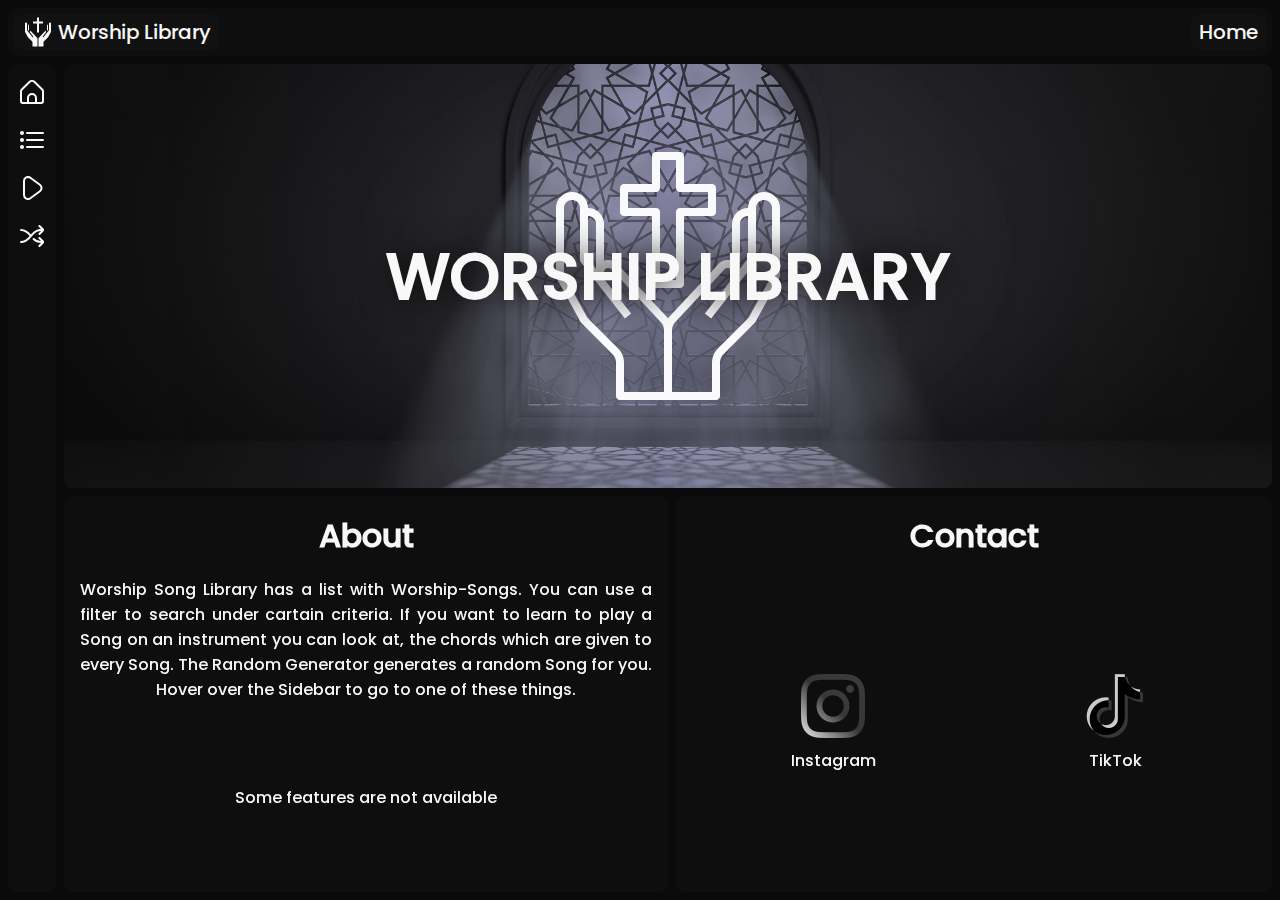
<file: index.html>
<!DOCTYPE html>
<html lang="en">
    <head>
        <meta charset="UTF-8">
        <meta http-equiv="X-UA-Compatible" content="IE=edge">
        <meta http-equiv="Cache-control" content="must-revalidate, public, max-age=3600">
        <meta name="viewport" content="width=device-width, initial-scale=1.0">
        <link rel="stylesheet" href="styles/standard.css">
        <link rel="stylesheet" href="main.css">
        <script src="scripts/smartphone.js" defer></script>
        <script src="main.js" defer></script>
        <title>Worship Lib</title>
    </head>
    <body>
        <header>
            <a href="index.html" class="title" id="title">
                <img src="images/logo/filled.png" alt="logo">
                <span>Worship Library</span>
            </a>
            <a href="index.html" class="ps_name" id="ps_name">
                <span>Home</span>
            </a>
        </header>
        <div class="sidebar" id="sidebar">
            <ul>
                <button class="close-sidebar" id="close-sidebar"><img src="images/sidebar/close.svg" alt="close"></button>
                <li data-text="Home"><a href="index.html" target="_self"><img src="images/sidebar/home.svg" alt="home"></a></li>
                <li data-text="Song List"><a href="partsites/songlist/index.html" target="_self"><img src="images/sidebar/list.svg" alt="song_list"></a></li>
                <li data-text="Player"><a href="partsites/player/index.html" target="_self"><img src="images/sidebar/play.svg" alt="player"></a></li>
                <li data-text="Random Generator"><a href="partsites/generator/index.html"><img src="images/sidebar/random.svg" alt="random_generator"></a></li>
            </ul>
        </div>
        <main class="main" id="main">
            <div class="grid" id="grid">
                <div class="headline" id="headline">
                    <button class="open-sidebar" id="open-sidebar">
                        <img src="images/sidebar/menu.svg" alt="menu">
                    </button>
                    <img src="images/logo/outline.png" alt="logo">
                    <h1>WORSHIP LIBRARY</h1>
                </div>
                <div class="about" id="about">
                    <h1>About</h1>
                    <p>Worship Song Library has a list with Worship-Songs. You can use a filter to search under cartain criteria. If you want to learn to play a Song on an instrument you can look at, the chords which are given to every Song. The Random Generator generates a random Song for you. Hover over the Sidebar to go to one of these things.</p>
                    <p>Some features are not available </p>
                </div>
                <div class="contact" id="contact">
                    <h1>Contact</h1>
                    <p>
                        <a href="https://www.instagram.com/piano.niklas/" target="_blank">
                            <img src="images/main/instagram.png" alt="instagram">
                            Instagram
                        </a>
                        <a href="https://www.tiktok.com/@myownbrain37" target="_blank">
                            <img src="images/main/tiktok.png" alt="tiktok">
                            TikTok
                        </a>
                    </p>
                </div>
            </div>
        </main>
    </body>
</html>
</file>
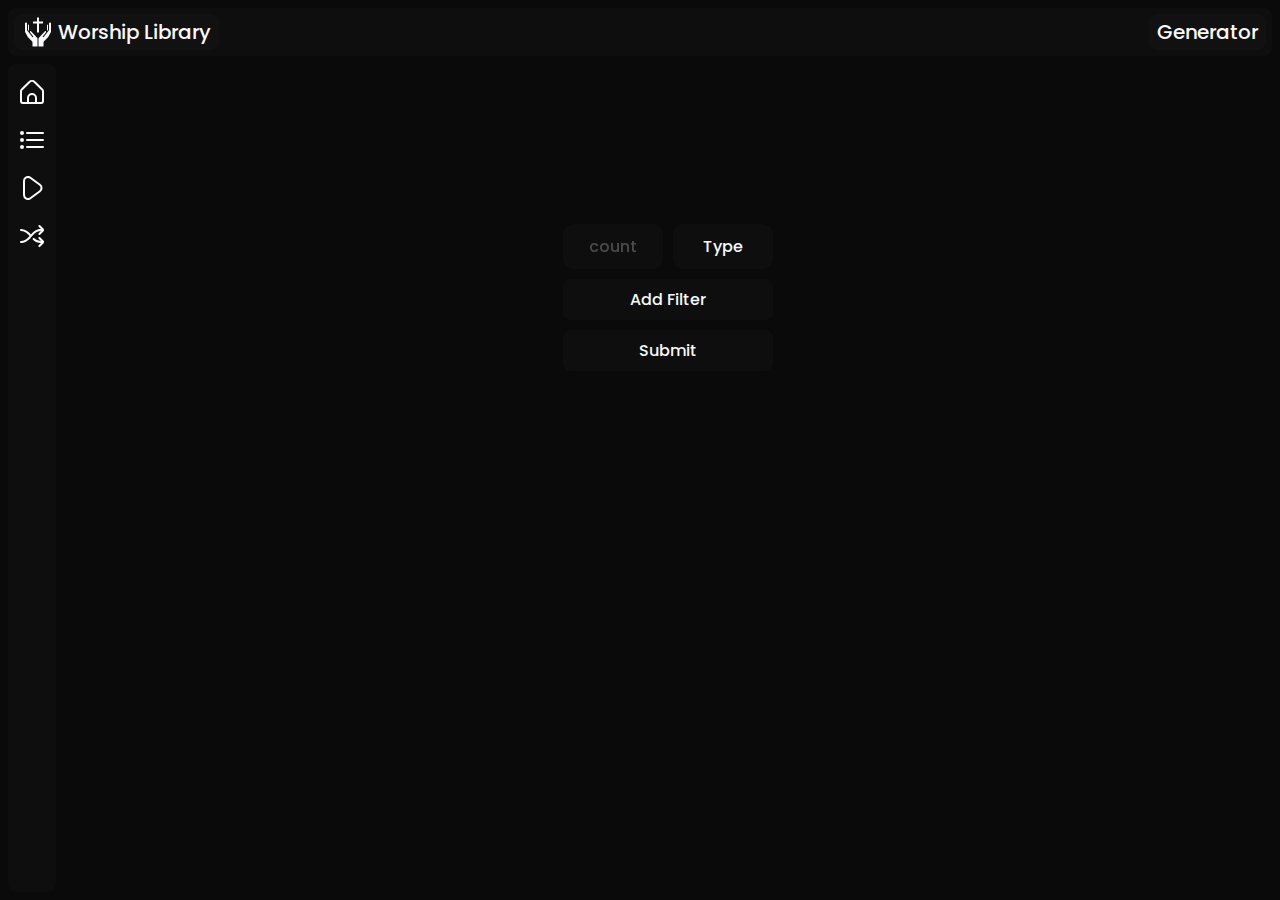
<file: partsites/generator/index.html>
<!DOCTYPE html>
<html lang="en">
    <head>
        <meta charset="UTF-8">
        <meta http-equiv="X-UA-Compatible" content="IE=edge">
        <meta name="viewport" content="width=device-width, initial-scale=1.0">
        <link rel="stylesheet" href="../../styles/standard.css">
        <link rel="stylesheet" href="style.css">
        <script src="../../scripts/smartphone.js" defer></script>
        <script src="script.js" defer></script>
        <title>Worship Lib Generator</title>
    </head>
    <body>
        <header>
            <a href="../../index.html" class="title" id="title">
                <img src="../../images/logo/filled.png" alt="logo">
                <span>Worship Library</span>
            </a>
            <a href="index.html" class="ps_name" id="ps_name">
                <span>Generator</span>
            </a>
        </header>
        <div class="sidebar" id="sidebar">
            <ul>
                <button class="close-sidebar" id="close-sidebar"><img src="../../images/sidebar/close.svg" alt="close"></button>
                <li data-text="Home"><a href="../../index.html" target="_self"><img src="../../images/sidebar/home.svg" alt="home"></a></li>
                <li data-text="Song List"><a href="../songlist/index.html" target="_self"><img src="../../images/sidebar/list.svg" alt="song_list"></a></li>
                <li data-text="Player"><a href="../player/index.html" target="_self"><img src="../../images/sidebar/play.svg" alt="player"></a></li>
                <li data-text="Random Generator"><a href="index.html"><img src="../../images/sidebar/random.svg" alt="random_generator"></a></li>
            </ul>
        </div>
        <main class="main" id="main">
            <button class="open-sidebar" id="open-sidebar">
                <img src="../../images/sidebar/menu.svg" alt="menu">
            </button>
            <div class="gen" id="gen">
                <div class="filters" id="filters">
                    <div class="filter" id="filter">
                        <input type="number" class="gen_count" id="gen_count" min="1" max="99" placeholder="count">
                        <div class="type" id="type">
                            <button class="type_wrapper" id="type_wrapper">Type</button>
                            <ul class="type_list" id="type_list">
                                <li>All</li>
                                <li>English</li>
                                <li>German</li>
                            </ul>
                        </div>
                    </div>
                </div>
                <button class="add_filter" id="add_filter">
                    Add Filter
                </button>
                <button class="submit" id="submit">
                    Submit
                </button>
            </div>
        </main>
    </body>
</html>
</file>
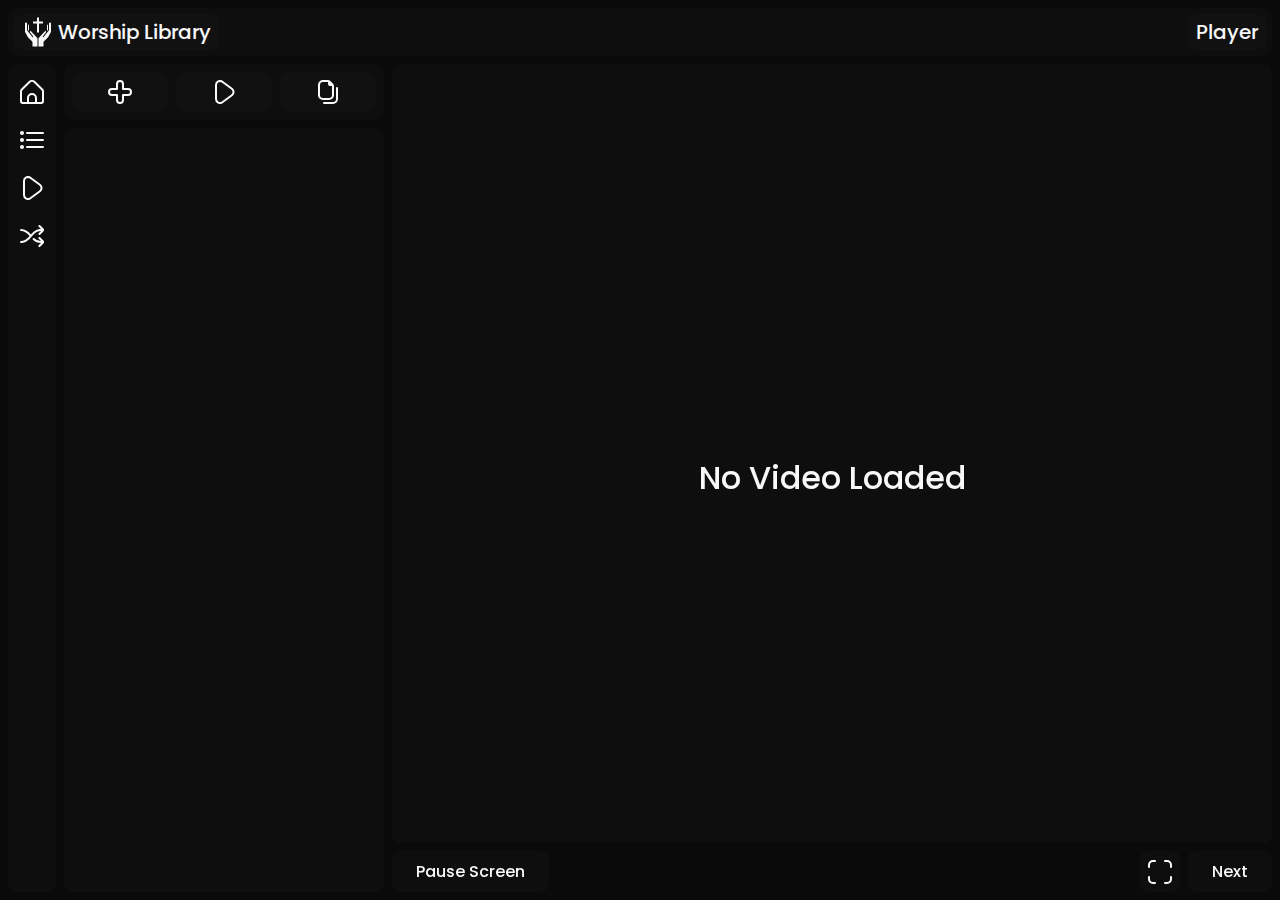
<file: partsites/player/index.html>
<!DOCTYPE html>
<html lang="en">
    <head>
        <meta charset="UTF-8">
        <meta http-equiv="X-UA-Compatible" content="IE=edge">
        <meta name="viewport" content="width=device-width, initial-scale=1.0">
        <meta http-equiv="Content-Security-Policy" content="default-src *; style-src * 'unsafe-inline'; script-src * 'unsafe-inline' 'unsafe-eval'; img-src * data: 'unsafe-inline'; connect-src * 'unsafe-inline'; frame-src *;">
        <link rel="stylesheet" href="../../styles/standard.css">
        <link rel="stylesheet" href="style.css">
        <script src="../../scripts/smartphone.js" defer></script>
        <script src="script.js" defer></script>
        <title>Worship Lib Player</title>
    </head>
    <body>
        <div class="pause_screen" id="pause_screen">
            <img src="../../images/logo/outline.png" alt="logo">
            <span>Lobpreis</span>
        </div>
        <div class="add_window" id="add_window">
            <div class="add_popup">
                <span>Enter Title: (optional)</span>
                <input type="text" placeholder="can be anything">
                <span>Enter Video URL: (required)</span>
                <input type="url" placeholder="only YouTube supported yet">
                <div class="add_control">
                    <button id="add_cancel">Cancel</button>
                    <button id="add_submit">Add</button>
                </div>
            </div>
        </div>
        <header>
            <a href="../../index.html" class="title" id="title">
                <img src="../../images/logo/filled.png" alt="logo">
                <span>Worship Library</span>
            </a>
            <a href="index.html" class="ps_name" id="ps_name">
                <span>Player</span>
            </a>
        </header>
        <div class="sidebar" id="sidebar">
            <ul>
                <button class="close-sidebar" id="close-sidebar"><img src="../../images/sidebar/close.svg" alt="close"></button>
                <li data-text="Home"><a href="../../index.html" target="_self"><img src="../../images/sidebar/home.svg" alt="home"></a></li>
                <li data-text="Song List"><a href="../songlist/index.html" target="_self"><img src="../../images/sidebar/list.svg" alt="song_list"></a></li>
                <li data-text="Player"><a href="index.html" target="_self"><img src="../../images/sidebar/play.svg" alt="player"></a></li>
                <li data-text="Random Generator"><a href="../generator/index.html"><img src="../../images/sidebar/random.svg" alt="random_generator"></a></li>
            </ul>
        </div>
        <main class="main" id="main">
            <button class="open-sidebar" id="open-sidebar">
                <img src="../../images/sidebar/menu.svg" alt="menu">
            </button>
            <div class="queue" id="queue">
                <div class="queue_ctrl">
                    <button id="add"><img src="../../images/player/plus.svg" alt="add"></button>
                    <button id="play"><img src="../../images/sidebar/play.svg" alt="play"></button>
                    <button id="copy"><img src="../../images/player/copy.svg" alt="copy"></button>
                </div>
                <div>
                    <ul class="queue_list" id="queue_list"></ul>
                </div>
            </div>
            <div class="video" id="video">
                <iframe class="iframe" id="iframe" src="http://" title="Youtube Video Embed" frameborder="0" allow="picture-in-picture"></iframe>
                <span id="video_none">No Video Loaded</span>
                <div class="video_ctrl">
                    <div>
                        <button id="pause_screen_toggle">Pause Screen</button>
                    </div>
                    <div>
                        <button id="fullscreen"><img src="../../images/player/expand.svg" alt="fullscreen"></button>
                        <button id="next">Next</button>
                    </div>
                </div>
            </div>
        </main>
    </body>
</html>
</file>
<file: styles/standard.css>
:root {
    font-size: 1rem;

    --bar-size: 3rem;

    /* colors */

    --dark-1: #0A0A0A;
    --dark-2: #0E0E0E;
    --dark-3: #111111;
    --dark-4: #181818;
    --dark-5: #262626;
    --white: #f8f8f8;

    --blue: #5F69CA;
    --purple: #9D4EDD;
    --red: #ff0037;
    --orange: #FF5E1C;
    --yellow: #FFBB00;
    --green: #4AD295;
}

/* fonts */

@font-face {
    font-family: "poppins";
    src: url(../fonts/poppins/Poppins-Medium.ttf);
    font-display: swap;
}

/* all */

* {
    margin: 0;
    padding: 0;
    outline: 0;
}

body {
    height: 100vh;
    width: 100%;
    background: var(--dark-1);
    font-family: "poppins";
    color: var(--white);
    scroll-behavior: smooth;
    user-select: none;
    display: flex;
}

a {
    all: unset;
}

img {
    filter: invert(93%) sepia(2%) saturate(209%) hue-rotate(201deg) brightness(106%) contrast(98%);
}

::placeholder {
    color: var(--white);
    opacity: 0.25;
}

/* navbar-top */

.open-sidebar {
    display: none;
}

header {
    display: flex;
    flex: 1;
    justify-content: space-between;
    height: var(--bar-size);
    background: var(--dark-2);
    box-sizing: border-box;
    user-select: none;
    z-index: 1;
    margin: 0.5rem;
    border-radius: 0.5rem;
}

.title {
    display: flex;
    align-items: center;
    gap: 0.25rem;
    padding: 0 0.5rem;
    margin: 0.4rem;
    cursor: pointer;
    background-color: var(--dark-3);
    border: none;
    border-radius: 0.5rem;
    text-decoration: none;
}

.title img {
    max-width: 2rem;
    max-height: 2rem;
}

.title span {
    font-size: 1.25rem;
    color: var(--font-color);
}

.ps_name {
    display: flex;
    align-items: center;
    cursor: pointer;
    margin: 0.4rem;
    background-color: var(--dark-3);
    border: none;
    border-radius: 0.5rem;
    padding: 0 0.5rem;
    text-decoration: none;
}

.ps_name span {
    font-size: 1.25rem;
}

/* sidebar */

.sidebar {
    position: fixed;
    top: calc(var(--bar-size) + 0.5rem);
    bottom: 0;
    margin: 0.5rem;
    border-radius: 0.5rem;
    width: var(--bar-size);
    background: var(--dark-2);
    user-select: none;
    z-index: 1;
}

.close-sidebar {
    display: none;
}

.sidebar ul li {
    margin: 0.5rem;
    padding: 0.25rem 0;
    border: none;
    border-radius: 0.5rem;
    white-space: nowrap;
    cursor: pointer;
    position: relative;
    list-style: none;
}

.sidebar ul li::before,
.sidebar ul li::after {
    display: flex;
    position: absolute;
    top: 50%;
    background: var(--dark-1);
    border: var(--white) solid 0.1rem;
    opacity: 0;
    transition: opacity 100ms ease;
    pointer-events: none;
}

.sidebar ul li::before {
    content: "";
    left: calc(100% + 1rem);
    transform: translateY(-50%) rotate(45deg);
    width: 0.5rem;
    height: 0.5rem;
    border-bottom-left-radius: 0.25rem;
    z-index: 999;
    border-right: none;
    border-top: none;
}

.sidebar ul li::after {
    content: attr(data-text);
    transform: translateY(-50%);
    left: calc(100% + 1.25rem);
    padding: 0.25rem 0.5rem;
    border-radius: 0.25rem;
}


.sidebar ul li:hover::before,
.sidebar ul li:hover::after {
    opacity: 1;
}

.sidebar ul li a {
    display: flex;
    text-decoration: none;
    align-items: center;
    gap: 0.5rem;
}

.sidebar ul li a img {
    width: 1.5rem;
    height: 1.5rem;
    padding: 0.25rem;
}

/* main */

.main {
    display: flex;
    position: fixed;
    top: calc(var(--bar-size) + 1rem);
    left: calc(var(--bar-size) + 1rem);
    bottom: 0.5rem;
    right: 0.5rem;
    background-color: var(--dark-1);
    border: none;
    border-radius: 0.5rem;
    overflow: auto;
    user-select: none;
}

.main::-webkit-scrollbar {
    width: 1rem;
}

.main::-webkit-scrollbar-track {
    border-radius: 0.5rem;
}

.main::-webkit-scrollbar-thumb {
    border-radius: 0.5rem;
    border: 0.35rem solid transparent;
    background-clip: content-box;
    background-color: var(--dark-4);
}

.main::-webkit-scrollbar-thumb:hover {
    background-color: var(--dark-5);
}

/* smartphone */

@media screen and (max-width: 550px) {
    :root {
        font-size: 14px;
    }

    /* navbar-top */

    header {
        display: none;
    }

    /* sidebar */

    .sidebar {
        display: block;
        top: 0;
        bottom: 0;
        left: -15.625rem;
        width: 15.625rem;
        position: fixed;
        background: var(--dark-2);
        user-select: none;
        z-index: 2;
        transition: all ease-in-out 500ms;
    }

    .close-sidebar {
        display: flex;
        justify-content: center;
        align-items: center;
        border: none;
        border-radius: 0.625rem;
        background: none;
        margin: 0.625rem;
        padding: 0.313rem 0;
        transition: all ease-in-out 250ms;
    }

    .close-sidebar:hover {
        background-color: var(--dark-4);
        padding: 0.313rem;
    }

    .close-sidebar img {
        width: 1.25rem;
        height: 1.25rem;
        padding: 0.313rem;
    }

    
    /* main */
    
    .main {
        top: 0;
        left: 0;
    }

    .open-sidebar {
        display: flex;
        justify-content: center;
        align-items: center;
        position: absolute;
        top: 0;
        left: 0;
        aspect-ratio: 1 / 1;
        background-color: var(--dark-4);
        border: none;
        border-radius: 0.625rem;
        margin: 0.313rem;
    }
    
    .open-sidebar img {
        width: 1.667rem;
        height: 1.667rem;
        padding: 0.417rem;
    }
}

@media screen and (max-width: 320px) {
    :root {
        font-size: 12px;
    }
}
</file>
<file: main.css>
:root {
    font-size: 1rem;

    --bar-size: 3rem;

    /* colors */

    --dark-1: #0A0A0A;
    --dark-2: #0E0E0E;
    --dark-3: #111111;
    --dark-4: #181818;
    --dark-5: #262626;
    --white: #f8f8f8;

    --blue: #5F69CA;
    --purple: #9D4EDD;
    --red: #ff0037;
    --orange: #FF5E1C;
    --yellow: #FFBB00;
    --green: #4AD295;
}

.nav-top {
    display: flex;
    list-style: none;
    align-items: center;
    margin: 0.313rem;
    padding: 0.313rem;
}

.nav-top li {
    display: inline-block;
    margin: 0 0.313rem;
    padding: 0 1.25rem;
    font-size: 1rem;
    background-color: var(--dark-4);
    border: none;
    border-radius: 0.625rem;
}

.nav-top li {
    transition: all ease-in-out 250ms;
}

.nav-top li:hover {
    background-color: var(--dark-5);
}

.grid {
    display: grid;
    grid-template-columns: 50%;
    grid-template-rows: min-content;
    grid-template-areas:
        "headline headline"
        "about contact";
    gap: 0.5rem;
    min-height: 100%;
}

.grid div {
    box-sizing: content-box;
    width: auto;
    height: auto;
    text-align: justify;
    text-align-last: center;
    background: var(--dark-2);
    padding: 1rem;
    border: none;
    border-radius: 0.5rem;
}

.grid div:first-child {
    margin: 0;
}

.grid h1 {
    font-size: 2rem;
    font-weight: 900;
}

.grid .headline {
    grid-area: headline;
    display: flex;
    position: relative;
    align-items: center;
    justify-content: center;
    overflow: hidden;
    aspect-ratio: 3 / 1;
}

.headline::before {
    content: "";
    position: absolute;
    top: 0;
    left: 0;
    width: 100%;
    height: 100%;
    background: linear-gradient(90deg, #ffffff, #d0d0ff, #ffffff), url(images/main/wallpaper.png);
    background-size: 100%;
    background-repeat: no-repeat;
    background-position: center;
    background-blend-mode: multiply;
}

.headline h1 {
    position: absolute;
    font-size: 4rem;
    filter: drop-shadow(0 0 1rem var(--dark-1));
}

.headline img {
    width: 16rem;
    height: 16rem;
    -webkit-user-drag: none;
}

.about, .contact {
    bottom: 0;
}

.about {
    grid-area: about;
    display: flex;
    flex-direction: column;
}

.about p {
    flex: 1;
    display: flex;
    justify-content: space-around;
    align-items: center;
}

.contact {
    grid-area: contact;
    display: flex;
    flex-direction: column;
}

.contact p {
    flex: 1;
    display: flex;
    justify-content: space-around;
    align-items: center;
}

.contact p a {
    display: flex;
    flex-direction: column;
    text-decoration: none;
    align-items: center;
}

.contact p a:hover {
    text-decoration: underline 0.125rem;
}

.contact p a img {
    width: 4rem;
    height: 4rem;
    margin: 0.625rem;
    transition: all ease-in-out 250ms;
    -webkit-user-drag: none;
    filter: grayscale(1);
}

.contact p a:hover img {
    transform: scale(1.1);
}

.contact p a:active img {
    transform: scale(1);
}





/* smartphone */

@media screen and (max-width: 550px) {
    :root {
        font-size: 14px;
    }

    /* navbar-top */

    header {
        display: none;
    }

    /* sidebar */

    .sidebar {
        display: block;
        top: 0;
        bottom: 0;
        left: -15.625rem;
        width: 15.625rem;
        position: fixed;
        background: var(--dark-2);
        user-select: none;
        z-index: 2;
        transition: all ease-in-out 500ms;
    }

    .close-sidebar {
        display: flex;
        justify-content: center;
        align-items: center;
        border: none;
        border-radius: 0.625rem;
        background: none;
        margin: 0.625rem;
        padding: 0.313rem 0;
        transition: all ease-in-out 250ms;
    }

    .close-sidebar:hover {
        background-color: var(--dark-4);
        padding: 0.313rem;
    }

    .close-sidebar img {
        width: 1.25rem;
        height: 1.25rem;
        padding: 0.313rem;
        filter: invert(71%) sepia(94%) saturate(936%) hue-rotate(353deg) brightness(101%) contrast(101%);
    }

    
    /* main */
    
    .main {
        top: 0;
        left: 0;
    }

    .grid {
        grid-template-areas:
            "headline headline"
            "about about"
            "contact contact"
        ;
    }

    .open-sidebar {
        display: flex;
        justify-content: center;
        align-items: center;
        position: absolute;
        top: 0;
        left: 0;
        aspect-ratio: 1 / 1;
        background-color: var(--dark-4);
        border: none;
        border-radius: 0.625rem;
        margin: 0.313rem;
    }

    .headline .open-sidebar img {
        width: 1.667rem;
        height: 1.667rem;
        padding: 0.417rem;
        filter: invert(71%) sepia(94%) saturate(936%) hue-rotate(353deg) brightness(101%) contrast(101%);
    }

    .headline h1 {
        font-size: 1.5rem;
    }

    .headline img {
        width: 8rem;
        height: 8rem;
    }

    .headline img[alt="musical note"] {
        display: none;
    }
}

@media screen and (max-width: 320px) {
    :root {
        font-size: 12px;
    }
}
</file>
<file: partsites/generator/style.css>
:root {
    font-size: 1rem;

    --bar-size: 3rem;

    /* colors */

    --dark-1: #0A0A0A;
    --dark-2: #0E0E0E;
    --dark-3: #111111;
    --dark-4: #181818;
    --dark-5: #262626;
    --white: #f8f8f8;

    --blue: #5F69CA;
    --purple: #9D4EDD;
    --red: #ff0037;
    --orange: #FF5E1C;
    --yellow: #FFBB00;
    --green: #4AD295;
}

/* main */

.gen {
    position: absolute;
    left: 50%;
    transform: translate(-50%);
    margin: 10rem 0;
    display: flex;
    flex-direction: column;
    gap: 0.625rem;
    width: min-content;
}

.gen_count {
    all: unset;
    background: var(--dark-2);
    padding: 0.625rem;
    border-radius: 0.625rem;
    text-align: center;
    width: 5rem;
    appearance: textfield; /* Firefox */
}

.gen_count::-webkit-outer-spin-button, .gen_count::-webkit-inner-spin-button {
    display: none;
}

.gen_count:focus {
    outline: var(--font-color) 0.2rem solid;
}

.gen_count:invalid {
    color: var(--invalid);
    outline: var(--invalid) 0.2rem solid;
}

.gen_count::placeholder {
    color: var(--placeholder);
}

.filters {
    display: flex;
    flex-direction: column;
    gap: 0.625rem;
}

.filter {
    display: flex;
    gap: 0.625rem;
}

.type_wrapper {
    all: unset;
    background: var(--dark-2);
    padding: 0.625rem;
    border-radius: 0.625rem;
    font-size: 1rem;
    text-align: center;
    color: var(--placeholder);
    width: 5rem;
    cursor: pointer;
}

.active {
    outline: var(--font-color) 0.2rem solid;
}

.valid {
    color: var(--font-color);
}

.type_list {
    margin: 0.625rem 0;
    position: fixed;
    list-style-type: none;
    background: var(--dark-2);
    outline: var(--dark-5) 0.2rem solid;
    padding: 0.5rem;
    border-radius: 0.5rem;
    font-size: 1rem;
    text-align: center;
    min-width: 5rem;
    display: none;
    flex-direction: column;
    gap: 0.5rem;
}

.type_list li {
    cursor: pointer;
}

.type_list li:hover {
    background: var(--dark-3);
    border-radius: 0.5rem;
}

.submit, .add_filter {
    all: unset;
    background: var(--dark-2);
    padding: 0.5rem;
    border-radius: 0.5rem;
    font-size: 1rem;
    text-align: center;
    min-width: 5rem;
    color: var(--placeholder);
    transition: all ease 250ms;
    cursor: pointer;
}
</file>
<file: partsites/player/style.css>
:root {
    font-size: 1rem;

    --bar-size: 3rem;

    /* colors */

    --dark-1: #0A0A0A;
    --dark-2: #0E0E0E;
    --dark-3: #111111;
    --dark-4: #181818;
    --dark-5: #262626;
    --white: #f8f8f8;

    --blue: #5F69CA;
    --purple: #9D4EDD;
    --red: #ff0037;
    --orange: #FF5E1C;
    --yellow: #FFBB00;
    --green: #4AD295;
}

.main {
    gap: 0.5rem;
    flex-direction: row;
}

img {
    filter: invert(93%) sepia(2%) saturate(209%) hue-rotate(201deg) brightness(106%) contrast(98%);
}

/* queue */

.queue {
    height: 100%;
    width: 20rem;
    border-radius: 0.5rem;
    display: flex;
    flex-direction: column;
    gap: 0.5rem;
}

.queue_ctrl {
    background: var(--dark-2);
    border-radius: 0.5rem;
    padding: 0.5rem;
    display: flex;
    gap: 0.5rem;
}

.queue_ctrl button {
    all: unset;
    box-sizing: border-box;
    position: relative;
    padding: 0.5rem;
    border-radius: 0.5rem;
    overflow: hidden;
    background: var(--dark-3);
    flex-grow: 1;
    display: flex;
    justify-content: center;
    cursor: pointer;
}

.queue_ctrl button img {
    width: 1.5rem;
    height: 1.5rem;
}

.queue div:nth-child(2) {
    overflow-y: auto;
    background: var(--dark-2);
    border-radius: 0.5rem;
    height: 100%;
    padding: 0.5rem;

    scrollbar-width: none;
}

.queue div:nth-child(2)::-webkit-scrollbar {
    width: 1rem;
}

.queue div:nth-child(2)::-webkit-scrollbar-track {
    border-radius: 0.5rem;
}

.queue div:nth-child(2)::-webkit-scrollbar-thumb {
    border-radius: 1rem;
    border: 0.35rem solid transparent;
    background-clip: content-box;
    background-color: var(--dark-3);
}

.queue div:nth-child(2)::-webkit-scrollbar-thumb:hover {
    background-color: var(--dark-4);
}

.queue_list {
    display: flex;
    flex-direction: column;
    gap: 0.5rem;
    position: relative;
}

.queue_list li {
    list-style: none;
    position: relative;
    padding: 0.5rem 1rem;
    border-radius: 0.5rem;
    overflow: hidden;
    background: var(--dark-3);
    display: flex;
    align-items: center;
    justify-content: space-between;
    grid-gap: 0.5rem;
    cursor: pointer;
}

.queue_list li span {
    text-overflow: ellipsis;
    overflow: hidden;
    pointer-events: none;
}

.queue_list li button {
    all: unset;
    height: 1rem;
    width: 1rem;
    display: flex;
    cursor: pointer;
}

.queue_list li button img {
    width: auto;
    height: auto;
    pointer-events: none;
}

li.drag-active {
    background: transparent;
    box-shadow: inset 0 0 0 0.25rem var(--dark-3);
}

li.drag-active * {
    visibility: hidden;
}

.played span, .played button img {
    opacity: 0.25;
}

/* add window */

.add_window {
    position: fixed;
    z-index: 999;
    width: 100%;
    height: 100%;
    background: #00000037;
    backdrop-filter: grayscale(0.75);
    display: none;
    align-items: center;
    justify-content: center;
    font-size: 1rem;
    transition: ease 1s;
}

.add_popup {
    position: relative;
    width: 40rem;
    background: var(--dark-2);
    border-radius: 1rem;
    padding: 0.5rem;
    display: flex;
    flex-direction: column;
    gap: 0.5rem;
    border: var(--dark-4) solid 0.2rem;
}

.add_popup span {
    font-size: 1rem;
    padding: 0.25rem;
}

.add_popup input {
    all: unset;
    background: var(--dark-1);
    border-radius: 0.5rem;
    font-size: 1rem;
    padding: 0.5rem;
}

.add_control {
    display: flex;
    justify-content: space-between;
}

.add_control button {
    all: unset;
    padding: 0.5rem;
    background: var(--dark-1);
    width: 4rem;
    border-radius: 0.5rem;
    text-align: center;
    cursor: pointer;
}

.invalid {
    outline: 0.2rem var(--red) solid !important;
}

/* video */

.video {
    height: 100%;
    flex-grow: 1;
    display: flex;
    align-items: center;
    justify-content: center;
    flex-direction: column;
    gap: 0.5rem;
    border-radius: 0.5rem;
}

.iframe {
    position: relative;
    min-width: 100%;
    flex: 1 0 0;
    border-radius: 0.5rem;
    background: var(--dark-2);
}

.video span {
    position: absolute;
    font-size: 2rem;
    display: block;
}

.video_ctrl {
    width: 100%;
    display: flex;
    justify-content: space-between;
}

.video_ctrl div {
    display: flex;
    gap: 0.5rem;
}

.video_ctrl div button {
    all: unset;
    padding: 0.5rem 1.5rem;
    border-radius: 0.5rem;
    background: var(--dark-2);
    cursor: pointer;
    text-align: center;
    display: flex;
    justify-content: center;
    align-items: center;
}

.video_ctrl div button:is(#fullscreen) {
    padding: 0.5rem;
}

.video_ctrl div button img {
    width: 1.5rem;
    height: 1.5rem;
}



/* pause screen */

.pause_screen {
    position: fixed;
    z-index: 999;
    width: 100%;
    height: 100%;
    backdrop-filter: blur(5rem);
    -webkit-backdrop-filter: blur(5rem);
    display: none;
    align-items: center;
    justify-content: center;
    flex-direction: column;
    transition: ease 1s;
    cursor: none;
}

.pause_screen img {
    filter: invert(93%) sepia(2%) saturate(209%) hue-rotate(201deg) brightness(106%) contrast(98%) drop-shadow(0 1rem 1rem var(--dark-1));
    -webkit-user-drag: none;
}

.pause_screen span {
    font-size: 4rem;
    filter: drop-shadow(0 0.5rem 0.25rem var(--dark-1));
}
</file>
